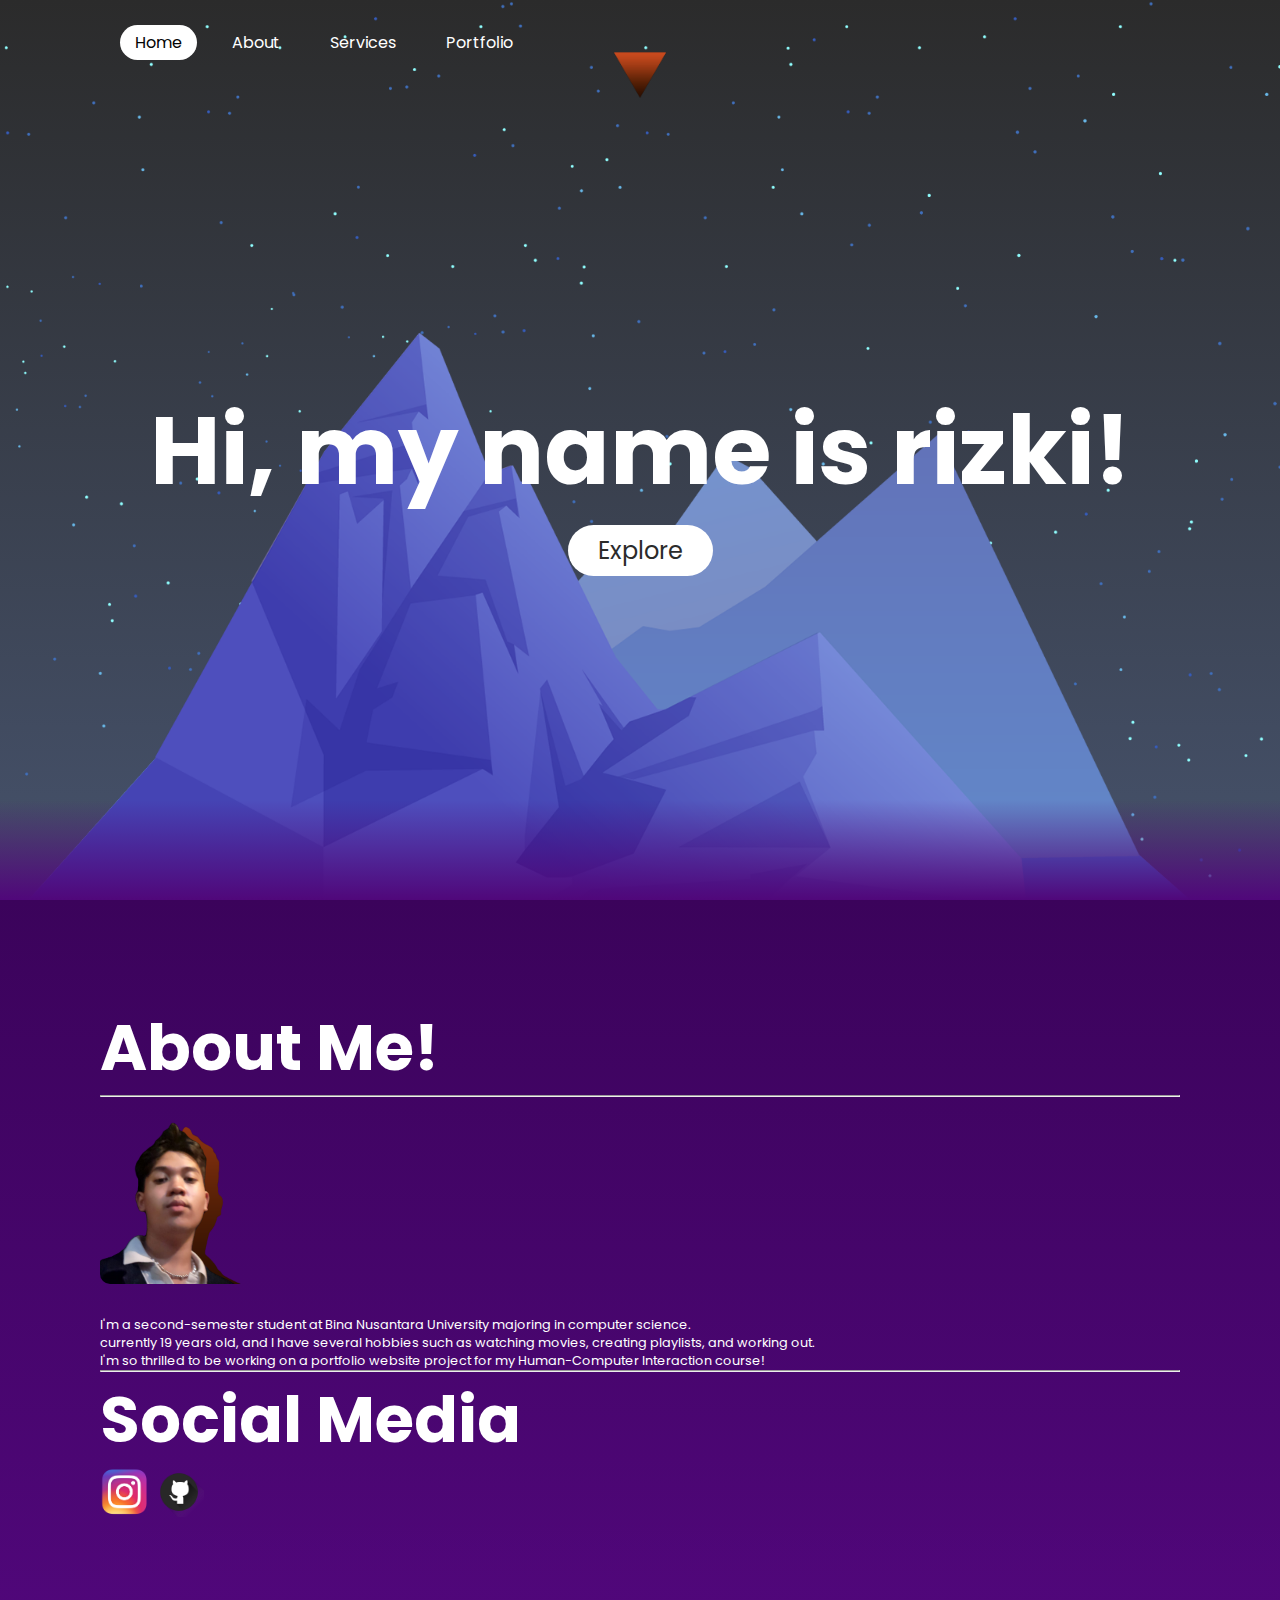
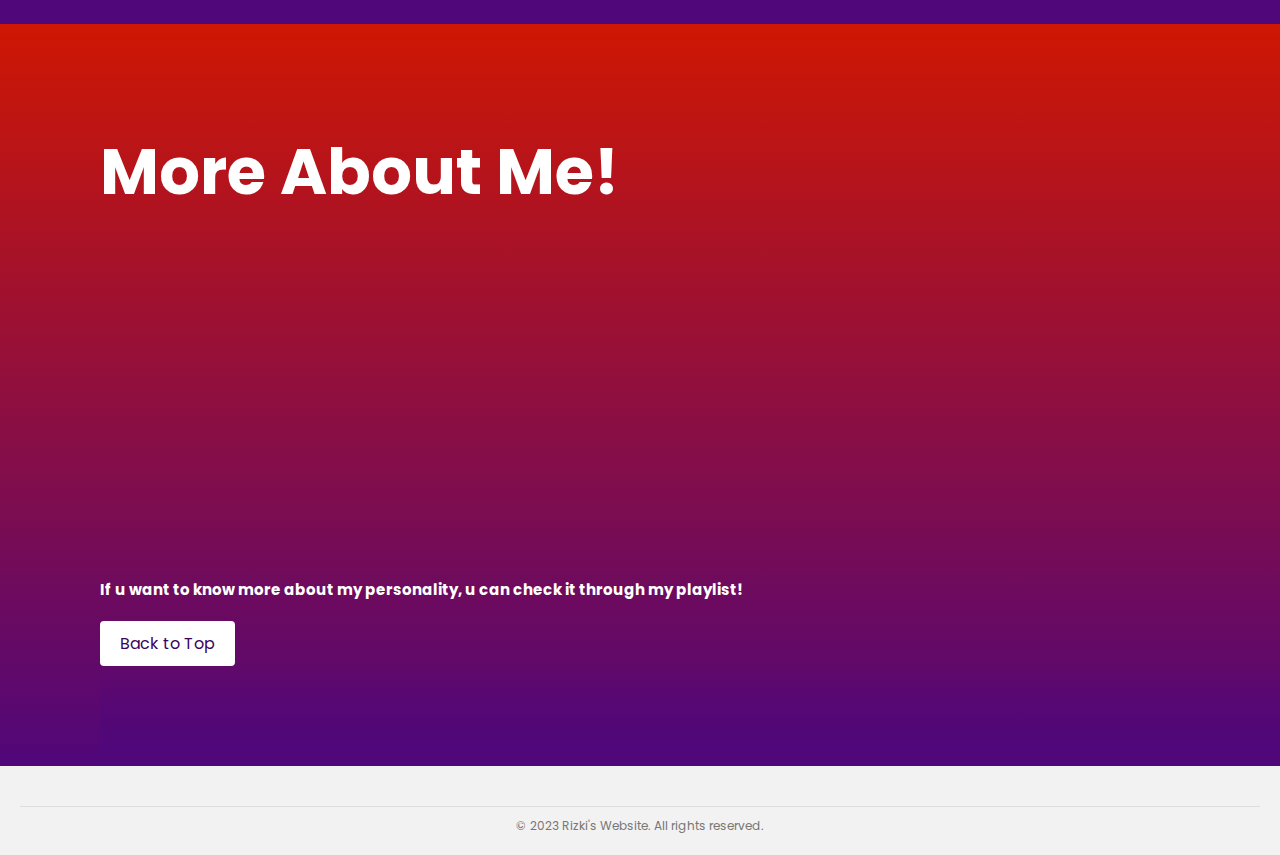
<file: index.html>
<!DOCTYPE html>
<html lang="en">
<head>
    <meta charset="UTF-8">
    <meta name="viewport" content="width=device-width, initial-scale=1.0">
    <title>Document</title>
    <link rel="stylesheet" href="style.css">
</head>
<body>
    <header>
        <ul>
            <li><a href="#" class="active">Home</a></li>
            <li><a href="about.html">About</a></li>
            <li><a href="services.html">Services</a></li>
            <li><a href="portofolio.html">Portfolio</a></li>
            <!-- <li><a href="#">Work</a></li>
            <li><a href="#">Contact</a></li> -->
        </ul>
    </header>
    <section>
    <img src="Assets/starss.png" id="stars">
    <img src="Assets/moon.png" id="moon">
    <img src="Assets/mountains_behind.png" id="mountains_behind">
    <h2 id="text">Hi, my name is rizki!</h2>
    <a href="#sec" id="btn">Explore</a>
    <!-- <img src="mountains_front.png" id="mountains_front"> -->
    </section>
    <div class="sec" id="sec">
        <h2>About Me!</h2>
        <hr>
        <img src="Assets/iki.png" id="personal-1" width="150" height="">
        <p>I'm a second-semester student at Bina Nusantara University majoring in computer science.<br>    currently 19 years old, and I have several hobbies such as watching movies, creating playlists, and working out.<br>    I'm so thrilled to be working on a portfolio website project for my Human-Computer Interaction course!</p>
        <hr>
        <h2>Social Media</h2>
        <a href="https://www.instagram.com/rizkiafdl/"><img src="Assets/pngwing.com.png" id="personal" width="50" height="50"></a>
        <a href="https://github.com/rizkiafdl"><img src="Assets/github.png" id="personal" width="50" height="50"></a>
    </div>
    <div class="third" id="third">
        <h2>More About Me!</h2>
        <iframe style="border-radius:12px" src="https://open.spotify.com/embed/playlist/5fGpstXC3bTuOd8LArjVk6?utm_source=generator&theme=0" width="100%" height="352" frameBorder="0" allowfullscreen="" allow="autoplay; clipboard-write; encrypted-media; fullscreen; picture-in-picture" loading="lazy"></iframe>
        <h5>If u want to know more about my personality, u can check it through my playlist!</h5>
        <a href="#" class="back-to-top">Back to Top</a>
    </div>
    <script src="script.js"></script>
    <footer>
        <div class="footer-bottom">
          <p>&copy; 2023 Rizki's Website. All rights reserved.</p>
        </div>
      </footer>
</body>
</html>
</file>
<file: style.css>
@import url('https://fonts.googleapis.com/css2?family=Poppins:ital,wght@0,300;1,400&display=swap');

*{
    margin: 0;
    padding: 0;
    box-sizing: border-box;
    font-family: 'Poppins', sans-serif;
    scroll-behavior: smooth;
}
body
{
    min-height: 100vh;
    background: linear-gradient(#2b2b2b,#7597de);
    overflow-x: hidden;
}
header{
    position: absolute;
    top: 0;
    left: 0;
    width: 100%;
    padding: 30px 100px;
    display: flex;
    justify-content: space-between;
    align-items: center;
    z-index: 10000;
}
header .logo
{
    color: #fff;
    font-weight: 300s;
    text-decoration: none;
    font-size: 2em;
    text-transform: uppercase;
    letter-spacing: 2px;
}
header ul
{
    display: flex;
    justify-content: center;
    align-items: center;
}
header ul li{
    list-style: none;
    margin-left: 20px;
}
header ul li a{
    text-decoration: none;
    padding: 6px 15px;
    color: #fff;
    border-radius: 20px;
}
header ul li a.active
{
    color: rgb(3, 3, 3);
    background: #fff;
}
header ul li a:hover
{
    color: rgb(3, 3, 3);
    background: #fff;
    transition: 1s background-color;
}
section{
    position: relative;
    width: 100%;
    height: 100vh;
    padding: 100px;
    display: flex;
    justify-content: center;
    align-items: center;
}
section::before{
    content: '';
    position: absolute;
    bottom: 0;
    width: 100%;
    height: 100px;
    background: linear-gradient(to top, #50077a,transparent);
    z-index: 1000;
}
section img{
    position: absolute;
    top: 0;
    left: 0;
    width: 100%;
    height: 100%;
    object-fit: cover;
    pointer-events: none;
}

#moon {
    width: 200px; /* Adjust the width value as desired */
    height: auto; /* Use auto for proportional scaling */
    position: absolute;
    bottom: -50px; /* Adjust the bottom value to move it further down */
    left: 50%;
    transform: translateX(-50%);
}
  
section img#moon{
    transform: translateY(-10x);
    
}
section img#mountain_front{
    z-index: 10;
    size: 10vw;
}
#text{
    position: absolute;
    color: #fff;
    white-space: nowrap;
    font-size: 7.5vw;
    z-index: 9;
   
}
#btn{
    text-decoration: none;
    display: inline-block;
    padding: 8px 30px;
    border-radius: 40px;
    background: #fff;
    color: #2b2b2b;
    font-size: 1.5em;
    z-index: 9;
    transform: translateY(100px);
}
#btn:hover{
    color: #fff;
    background: #000000;
    transition: 1s background-color;
}
.sec {
    position: relative;
    padding: 100px;
    background-color: #3b035b;
    background: linear-gradient(to bottom, #3b035b, #50077a);
    text-align: left; /* Add this line to align the content to the left */
  }
  
  .sec h2 {
    color: #fff;
    font-size: 5vw;
    text-align: left;
  }
  
  .sec p {
    color: #fff;
    font-size: 1vw;
    text-align: left; /* Add this line to align the paragraph to the left */
  }
  
  header {
    position: absolute;
    top: 0;
    left: 0;
    width: 100%;
    padding: 30px 100px;
    display: flex;
    justify-content: flex-start; /* Change from space-between to flex-start */
    align-items: center;
    z-index: 10000;
  }
  
.sec::before {
    content: '';
    position: absolute;
    bottom: 0;
    width: 100%;
    height: 100px;
    background: linear-gradient(to top, #50077a, transparent);
    z-index: 1000;
}
#personal-1{
  margin-top: 25px;
  margin-bottom: 25px;
  border-radius: 10px;
}
#personal-1:hover{
  background-color: saddlebrown;
  border-radius: 10px;
   transition: 1s background-color;
 
 }
#personal:hover{
 background-color: rgb(139, 131, 19);
 border-radius: 10px;
  transition: 1s background-color;

}
.sec h2 {
    color: #fff;
    font-size: 5vw;
    text-align: left; /* Add this line to align the text to the left */
  }
  
.sec p{
    color: #fff;
    font-size: 1vw;
    text-align: start;
}

.third {
    position: relative;
    padding: 100px;
    background-color: #3b035b;
    background: linear-gradient(to bottom, #cf1703, #50077a);
}
.third::before {
    content: '';
    position: absolute;
    bottom: 0;
    width: 100%;
    height: 100px;
    background: linear-gradient(to top, #50077a, transparent);
    z-index: 1000;
}
.third h2{
    color: #fff;
    font-size: 5vw;
}
.third h5{
  color: #fff;
  font-size: 15px;
}
.third p{
    color: #fff;
    font-size: 1vw;
}
.back-to-top {
  display: inline-block;
  padding: 10px 20px;
  background-color: #fff;
  color: #3b035b;
  text-decoration: none;
  border-radius: 4px;
  margin-top: 20px;
}

.back-to-top:hover {
    color: #fff;
  background-color: #000000;
  transition: 1s background-color;
  
}
footer {
    background-color: #f2f2f2;
    padding: 20px;
}
  
  .footer-content::before {
    display: flex;
    justify-content:center;
    max-width: 960px;
    margin: 0 auto;
  }
  
  .footer-section {
    text-align: center;
  }
  
  .footer-section h3 {
    font-size: 18px;
    margin-bottom: 10px;
  }
  
  .footer-section p {
    font-size: 14px;
    line-height: 1.5;
  }
  
  .footer-bottom {
    text-align: center;
    margin-top: 20px;
    padding-top: 10px;
    border-top: 1px solid #ddd;
  }
  
  .footer-bottom p {
    font-size: 12px;
    color: #777;
  }
</file>
